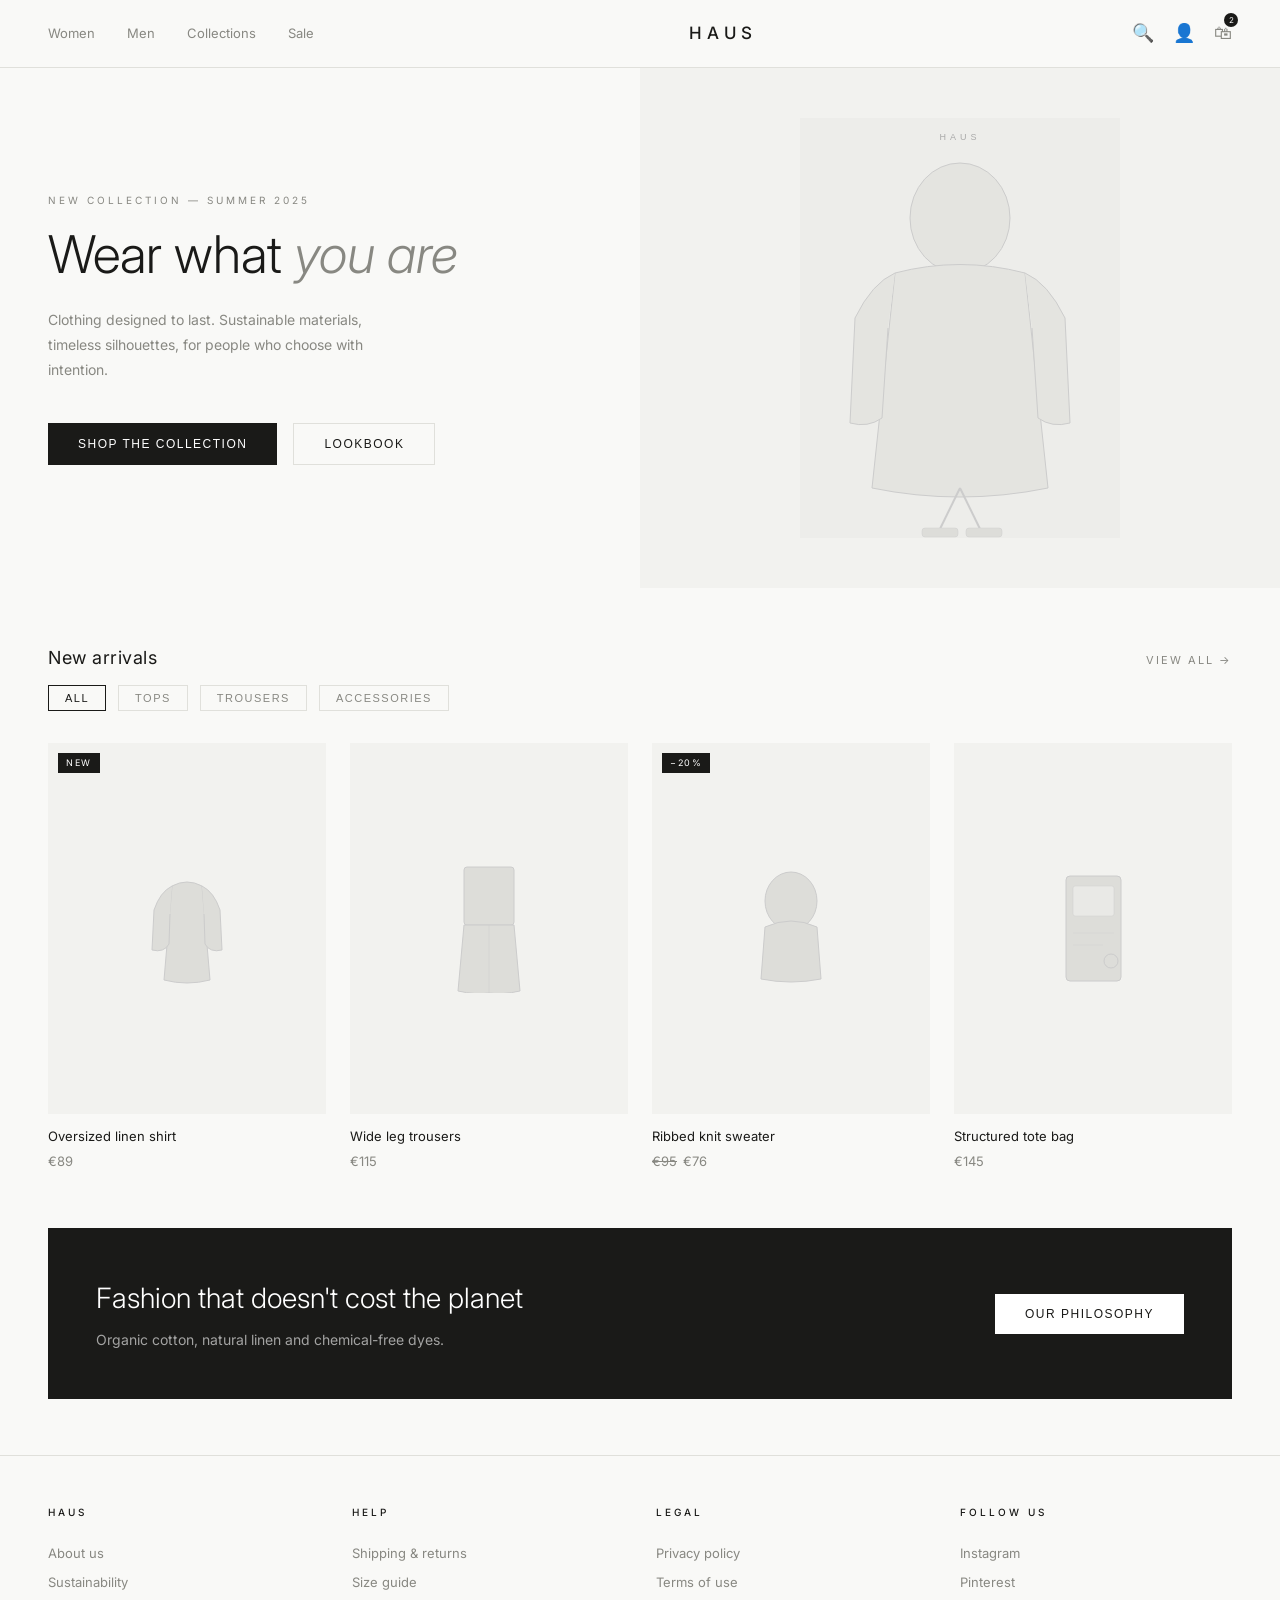
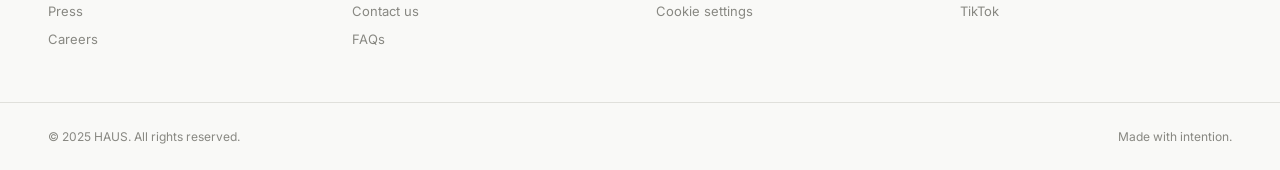
<file: haus-store.html>
<!DOCTYPE html>
<html lang="en">
<head>
  <meta charset="UTF-8" />
  <meta name="viewport" content="width=device-width, initial-scale=1.0" />
  <title>HAUS — Wear What You Are</title>
  <link rel="preconnect" href="https://fonts.googleapis.com" />
  <link href="https://fonts.googleapis.com/css2?family=Inter:wght@300;400;500&display=swap" rel="stylesheet" />
  <style>
    *, *::before, *::after { margin: 0; padding: 0; box-sizing: border-box; }

    :root {
      --bg: #f9f9f7;
      --surface: #f2f2ef;
      --white: #ffffff;
      --text: #1a1a18;
      --muted: #888882;
      --border: #e0e0db;
    }

    body {
      font-family: 'Inter', sans-serif;
      background: var(--bg);
      color: var(--text);
      font-size: 14px;
      line-height: 1.6;
    }

    /* NAV */
    nav {
      display: flex;
      justify-content: space-between;
      align-items: center;
      padding: 1.2rem 3rem;
      border-bottom: 0.5px solid var(--border);
      background: var(--bg);
      position: sticky;
      top: 0;
      z-index: 100;
    }
    .nav-links { display: flex; gap: 2rem; font-size: 13px; color: var(--muted); cursor: pointer; }
    .nav-links span:hover { color: var(--text); transition: color 0.2s; }
    .logo { font-size: 17px; font-weight: 500; letter-spacing: 5px; text-transform: uppercase; }
    .nav-icons { display: flex; gap: 1.2rem; font-size: 18px; color: var(--muted); cursor: pointer; }
    .nav-icons span:hover { color: var(--text); }
    .cart-wrap { position: relative; }
    .cart-badge {
      position: absolute; top: -6px; right: -6px;
      background: var(--text); color: var(--white);
      border-radius: 50%; width: 14px; height: 14px;
      font-size: 8px; display: flex; align-items: center; justify-content: center;
    }

    /* HERO */
    .hero {
      display: grid;
      grid-template-columns: 1fr 1fr;
      min-height: 520px;
    }
    .hero-text {
      display: flex; flex-direction: column; justify-content: center;
      padding: 4rem 3rem;
    }
    .hero-tag {
      font-size: 10px; letter-spacing: 3px; text-transform: uppercase;
      color: var(--muted); margin-bottom: 1.2rem;
    }
    .hero-title {
      font-size: 52px; font-weight: 300; line-height: 1.08;
      margin-bottom: 1.5rem;
    }
    .hero-title em { font-style: italic; color: var(--muted); }
    .hero-desc {
      font-size: 14px; color: var(--muted); line-height: 1.8;
      max-width: 340px; margin-bottom: 2.5rem;
    }
    .hero-btns { display: flex; gap: 1rem; }
    .btn-dark {
      background: var(--text); color: var(--white);
      padding: 13px 30px; font-size: 12px; letter-spacing: 1.5px;
      text-transform: uppercase; border: none; cursor: pointer;
      transition: opacity 0.2s;
    }
    .btn-dark:hover { opacity: 0.85; }
    .btn-outline {
      background: transparent; color: var(--text);
      padding: 13px 30px; font-size: 12px; letter-spacing: 1.5px;
      text-transform: uppercase; border: 0.5px solid var(--border);
      cursor: pointer; transition: border-color 0.2s;
    }
    .btn-outline:hover { border-color: var(--text); }
    .hero-visual {
      background: var(--surface);
      display: flex; align-items: center; justify-content: center;
    }

    /* PRODUCTS */
    .section { padding: 3.5rem 3rem; }
    .section-header {
      display: flex; justify-content: space-between;
      align-items: baseline; margin-bottom: 0.75rem;
    }
    .section-title { font-size: 18px; font-weight: 400; letter-spacing: 0.5px; }
    .see-all {
      font-size: 11px; color: var(--muted); letter-spacing: 2px;
      text-transform: uppercase; cursor: pointer;
      text-decoration: none; color: var(--muted);
    }
    .see-all:hover { color: var(--text); }
    .filters { display: flex; gap: 0.75rem; margin-bottom: 2rem; }
    .filter-btn {
      font-size: 11px; letter-spacing: 1.5px; text-transform: uppercase;
      padding: 6px 16px; border: 0.5px solid var(--border);
      background: transparent; color: var(--muted); cursor: pointer;
      transition: all 0.15s;
    }
    .filter-btn.active, .filter-btn:hover {
      border-color: var(--text); color: var(--text);
    }
    .products {
      display: grid;
      grid-template-columns: repeat(4, 1fr);
      gap: 1.5rem;
    }
    .product { cursor: pointer; }
    .product-img {
      background: var(--surface);
      aspect-ratio: 3/4;
      display: flex; align-items: center; justify-content: center;
      margin-bottom: 0.8rem;
      position: relative; overflow: hidden;
    }
    .quick-add {
      position: absolute; bottom: 0; left: 0; right: 0;
      background: var(--text); color: var(--white);
      font-size: 10px; letter-spacing: 2px; text-align: center;
      padding: 11px; opacity: 0;
      transition: opacity 0.2s; text-transform: uppercase;
    }
    .product-img:hover .quick-add { opacity: 1; }
    .product-tag {
      position: absolute; top: 10px; left: 10px;
      background: var(--text); color: var(--white);
      font-size: 9px; letter-spacing: 1.5px; padding: 3px 8px;
      text-transform: uppercase;
    }
    .product-name { font-size: 13px; margin-bottom: 4px; }
    .product-price { font-size: 13px; color: var(--muted); }
    .strike { text-decoration: line-through; margin-right: 6px; }

    /* BANNER */
    .banner {
      background: var(--text); color: var(--white);
      margin: 0 3rem 3.5rem;
      padding: 3rem 3rem;
      display: flex; justify-content: space-between; align-items: center;
      gap: 2rem;
    }
    .banner h2 { font-size: 28px; font-weight: 300; margin-bottom: 0.5rem; }
    .banner p { color: rgba(255,255,255,0.6); font-size: 14px; }
    .btn-white {
      background: var(--white); color: var(--text);
      padding: 13px 30px; font-size: 12px; letter-spacing: 1.5px;
      text-transform: uppercase; border: none; cursor: pointer;
      white-space: nowrap; transition: opacity 0.2s;
      flex-shrink: 0;
    }
    .btn-white:hover { opacity: 0.85; }

    /* FOOTER */
    footer {
      border-top: 0.5px solid var(--border);
      padding: 3rem;
      display: grid; grid-template-columns: repeat(4, 1fr);
      gap: 2rem;
    }
    .footer-col h4 {
      font-size: 10px; letter-spacing: 3px;
      text-transform: uppercase; margin-bottom: 1.2rem; font-weight: 500;
    }
    .footer-col p {
      font-size: 13px; color: var(--muted);
      line-height: 2.2; cursor: pointer;
    }
    .footer-col p:hover { color: var(--text); }
    .footer-bottom {
      border-top: 0.5px solid var(--border);
      padding: 1.5rem 3rem;
      display: flex; justify-content: space-between;
      font-size: 12px; color: var(--muted);
    }

    /* RESPONSIVE */
    @media (max-width: 768px) {
      nav { padding: 1rem 1.5rem; }
      .nav-links { display: none; }
      .hero { grid-template-columns: 1fr; }
      .hero-visual { min-height: 300px; }
      .hero-text { padding: 2.5rem 1.5rem; }
      .hero-title { font-size: 36px; }
      .section { padding: 2rem 1.5rem; }
      .products { grid-template-columns: repeat(2, 1fr); }
      .banner { margin: 0 1.5rem 2rem; flex-direction: column; padding: 2rem; }
      footer { grid-template-columns: repeat(2, 1fr); padding: 2rem 1.5rem; }
      .footer-bottom { padding: 1rem 1.5rem; flex-direction: column; gap: 0.5rem; }
    }
  </style>
</head>
<body>

<!-- NAV -->
<nav>
  <div class="nav-links">
    <span>Women</span>
    <span>Men</span>
    <span>Collections</span>
    <span>Sale</span>
  </div>
  <div class="logo">HAUS</div>
  <div class="nav-icons">
    <span title="Search">&#128269;</span>
    <span title="Account">&#128100;</span>
    <span class="cart-wrap" title="Cart">
      &#128717;
      <span class="cart-badge">2</span>
    </span>
  </div>
</nav>

<!-- HERO -->
<div class="hero">
  <div class="hero-text">
    <p class="hero-tag">New collection — Summer 2025</p>
    <h1 class="hero-title">Wear what <em>you are</em></h1>
    <p class="hero-desc">Clothing designed to last. Sustainable materials, timeless silhouettes, for people who choose with intention.</p>
    <div class="hero-btns">
      <button class="btn-dark">Shop the collection</button>
      <button class="btn-outline">Lookbook</button>
    </div>
  </div>
  <div class="hero-visual">
    <svg width="320" height="420" viewBox="0 0 320 420" xmlns="http://www.w3.org/2000/svg">
      <rect width="320" height="420" fill="#ededea"/>
      <ellipse cx="160" cy="100" rx="50" ry="55" fill="#e4e4e0" stroke="#ccc" stroke-width="1"/>
      <path d="M95 155 Q160 138 225 155 L248 370 Q160 388 72 370 Z" fill="#e4e4e0" stroke="#ccc" stroke-width="1"/>
      <path d="M95 155 Q72 165 55 200 L50 305 Q68 310 82 300 L88 210" fill="#e4e4e0" stroke="#ccc" stroke-width="1"/>
      <path d="M225 155 Q248 165 265 200 L270 305 Q252 310 238 300 L232 210" fill="#e4e4e0" stroke="#ccc" stroke-width="1"/>
      <line x1="160" y1="370" x2="138" y2="415" stroke="#ccc" stroke-width="2"/>
      <line x1="160" y1="370" x2="182" y2="415" stroke="#ccc" stroke-width="2"/>
      <rect x="122" y="410" width="36" height="9" rx="3" fill="#ddddd9" stroke="#ccc" stroke-width="0.5"/>
      <rect x="166" y="410" width="36" height="9" rx="3" fill="#ddddd9" stroke="#ccc" stroke-width="0.5"/>
      <text x="160" y="22" text-anchor="middle" font-family="sans-serif" font-size="9" letter-spacing="4" fill="#aaa">HAUS</text>
    </svg>
  </div>
</div>

<!-- PRODUCTS -->
<div class="section">
  <div class="section-header">
    <h2 class="section-title">New arrivals</h2>
    <a class="see-all">View all →</a>
  </div>
  <div class="filters">
    <button class="filter-btn active">All</button>
    <button class="filter-btn">Tops</button>
    <button class="filter-btn">Trousers</button>
    <button class="filter-btn">Accessories</button>
  </div>
  <div class="products">

    <div class="product">
      <div class="product-img">
        <span class="product-tag">New</span>
        <svg width="90" height="120" viewBox="0 0 90 120" xmlns="http://www.w3.org/2000/svg">
          <path d="M30 18 Q45 10 60 18 L68 112 Q45 118 22 112 Z" fill="#ddddd9" stroke="#ccc" stroke-width="1"/>
          <path d="M30 18 Q18 24 12 42 L10 82 Q22 85 27 76 L28 46" fill="#ddddd9" stroke="#ccc" stroke-width="1"/>
          <path d="M60 18 Q72 24 78 42 L80 82 Q68 85 63 76 L62 46" fill="#ddddd9" stroke="#ccc" stroke-width="1"/>
        </svg>
        <div class="quick-add">Add to cart</div>
      </div>
      <p class="product-name">Oversized linen shirt</p>
      <p class="product-price">€89</p>
    </div>

    <div class="product">
      <div class="product-img">
        <svg width="70" height="130" viewBox="0 0 70 130" xmlns="http://www.w3.org/2000/svg">
          <rect x="10" y="4" width="50" height="58" rx="3" fill="#ddddd9" stroke="#ccc" stroke-width="1"/>
          <path d="M10 62 L4 128 Q22 132 35 130 Q48 132 66 128 L60 62 Z" fill="#ddddd9" stroke="#ccc" stroke-width="1"/>
          <line x1="35" y1="62" x2="35" y2="130" stroke="#ccc" stroke-width="0.5"/>
        </svg>
        <div class="quick-add">Add to cart</div>
      </div>
      <p class="product-name">Wide leg trousers</p>
      <p class="product-price">€115</p>
    </div>

    <div class="product">
      <div class="product-img">
        <span class="product-tag">−20%</span>
        <svg width="80" height="115" viewBox="0 0 80 115" xmlns="http://www.w3.org/2000/svg">
          <ellipse cx="40" cy="30" rx="26" ry="29" fill="#ddddd9" stroke="#ccc" stroke-width="1"/>
          <path d="M14 56 Q40 44 66 56 L70 108 Q40 114 10 108 Z" fill="#ddddd9" stroke="#ccc" stroke-width="1"/>
        </svg>
        <div class="quick-add">Add to cart</div>
      </div>
      <p class="product-name">Ribbed knit sweater</p>
      <p class="product-price"><span class="strike">€95</span>€76</p>
    </div>

    <div class="product">
      <div class="product-img">
        <svg width="65" height="115" viewBox="0 0 65 115" xmlns="http://www.w3.org/2000/svg">
          <rect x="5" y="5" width="55" height="105" rx="4" fill="#ddddd9" stroke="#ccc" stroke-width="1"/>
          <rect x="12" y="15" width="41" height="30" rx="2" fill="#e9e9e6" stroke="#ccc" stroke-width="0.5"/>
          <line x1="12" y1="62" x2="53" y2="62" stroke="#ccc" stroke-width="0.5"/>
          <line x1="12" y1="74" x2="42" y2="74" stroke="#ccc" stroke-width="0.5"/>
          <circle cx="50" cy="90" r="7" fill="none" stroke="#ccc" stroke-width="1"/>
        </svg>
        <div class="quick-add">Add to cart</div>
      </div>
      <p class="product-name">Structured tote bag</p>
      <p class="product-price">€145</p>
    </div>

  </div>
</div>

<!-- BANNER -->
<div class="banner">
  <div>
    <h2>Fashion that doesn't cost the planet</h2>
    <p>Organic cotton, natural linen and chemical-free dyes.</p>
  </div>
  <button class="btn-white">Our philosophy</button>
</div>

<!-- FOOTER -->
<footer>
  <div class="footer-col">
    <h4>HAUS</h4>
    <p>About us</p>
    <p>Sustainability</p>
    <p>Press</p>
    <p>Careers</p>
  </div>
  <div class="footer-col">
    <h4>Help</h4>
    <p>Shipping & returns</p>
    <p>Size guide</p>
    <p>Contact us</p>
    <p>FAQs</p>
  </div>
  <div class="footer-col">
    <h4>Legal</h4>
    <p>Privacy policy</p>
    <p>Terms of use</p>
    <p>Cookie settings</p>
  </div>
  <div class="footer-col">
    <h4>Follow us</h4>
    <p>Instagram</p>
    <p>Pinterest</p>
    <p>TikTok</p>
  </div>
</footer>
<div class="footer-bottom">
  <span>© 2025 HAUS. All rights reserved.</span>
  <span>Made with intention.</span>
</div>

<script>
  document.querySelectorAll('.filter-btn').forEach(btn => {
    btn.addEventListener('click', () => {
      document.querySelectorAll('.filter-btn').forEach(b => b.classList.remove('active'));
      btn.classList.add('active');
    });
  });
</script>

</body>
</html>
</file>
